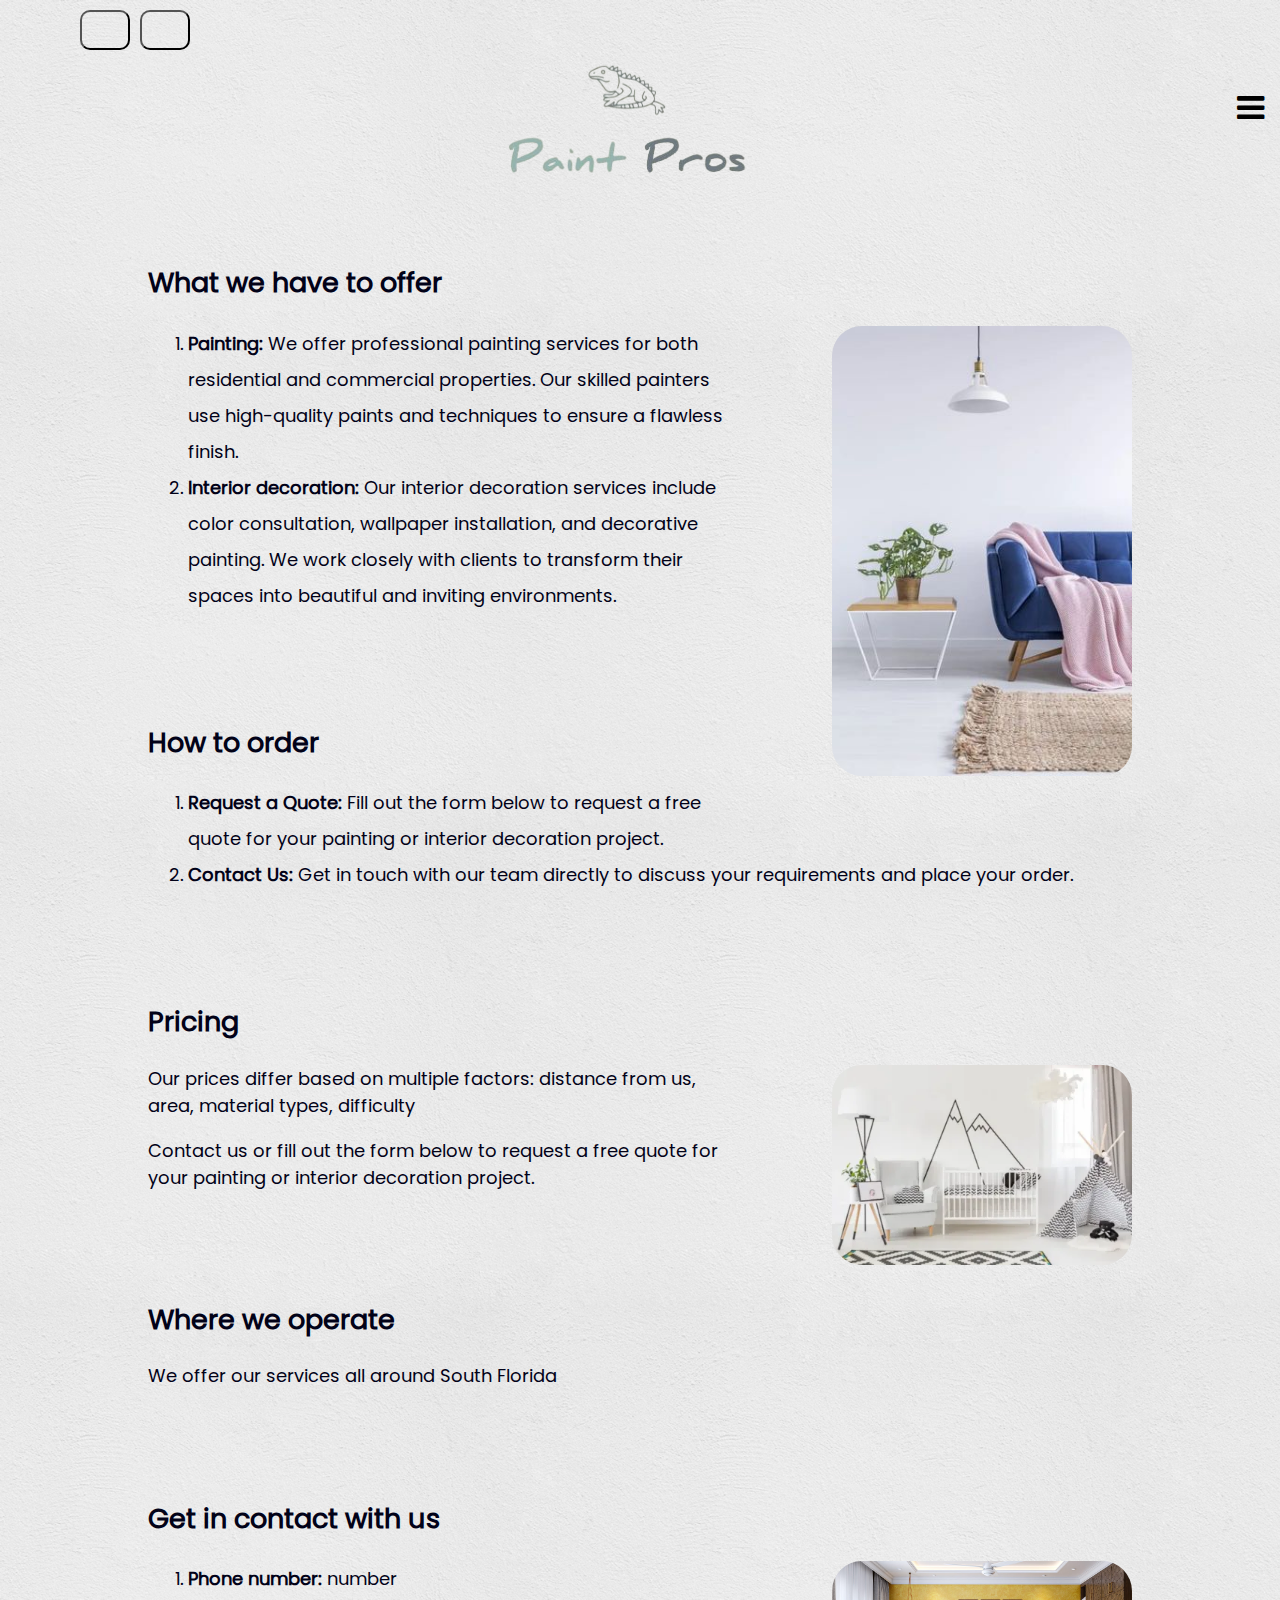
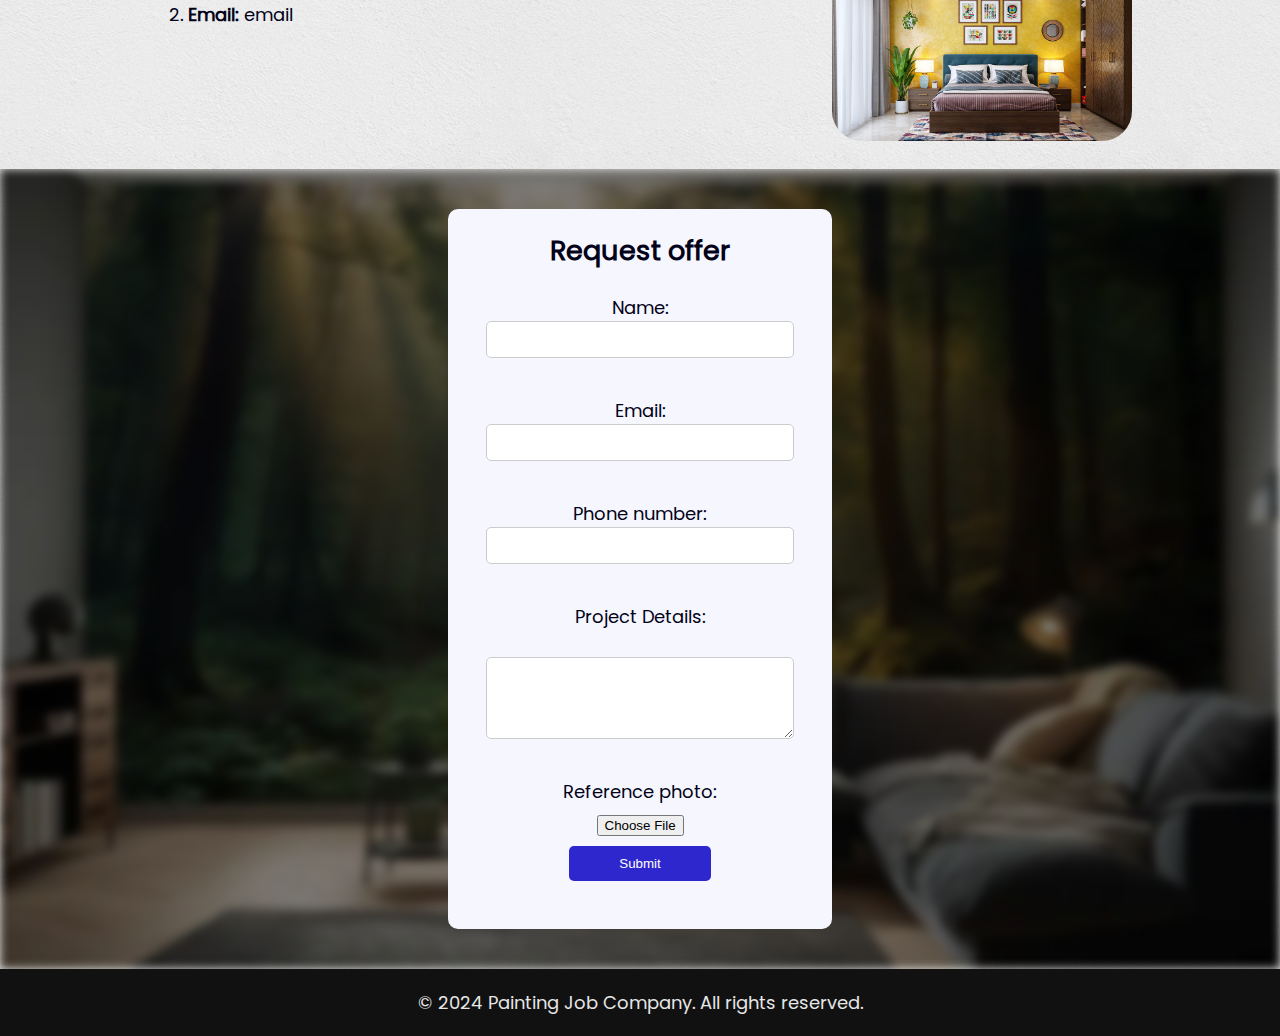
<file: index.html>
<!DOCTYPE html>
<html lang="en">
<head>
    <meta charset="UTF-8">
    <meta name="viewport" content="width=device-width, initial-scale=1.0">
    <title translate="no">Paint Pros</title>
    <link rel="icon" type="image/x-icon" href="/images/favicon.ico">
    <link rel="stylesheet" href="styles.css">

    <style>
        .dark-mode {
            background-color: #111;
            background-image: none;
            header {background: linear-gradient(#070707 50%, #111 100%); color: white;}
            footer {color: #FFF;}
            .infobox {color: white;}
            .formbox {background-color: #1a1919; color: white;}
            form textarea {background-color: #252424; color: white;}
            form input {background-color: #252424; color: white;}
            .btn {color: #FFF;};
        } 
    </style>
</head>
<body>
    <header>
        <input type="button" id="langbutton" onclick="location.href='#googtrans(en|es)';" class="lang-es lang-select" style="height: 40px; width: 50px; float: left; margin-left: 80px; margin-top: 10px; cursor: pointer; background: url(https://upload.wikimedia.org/wikipedia/en/thumb/9/9a/Flag_of_Spain.svg/1200px-Flag_of_Spain.svg.png); background-size: 100% 100%; border-radius: 10px;"></input>
        <input type="button" id="langbutton" onclick="location.href='#googtrans(en|en)';" class="lang-en lang-select" style="height: 40px; width: 50px; float: left; margin-left: 10px; margin-top: 10px; cursor: pointer; background: url(https://cdn.britannica.com/33/4833-004-828A9A84/Flag-United-States-of-America.jpg); background-size: 100% 100%; border-radius: 10px;"></input>    
        <img src="/images/painrprosicon.png" height="200%" style="transform: translateY(-8em); width: 100%; object-fit:scale-down; position: relative; z-index: -1;">
    </header>

    <script type="text/javascript" src="https://ajax.googleapis.com/ajax/libs/jquery/3.1.1/jquery.min.js"></script>
    <script type="text/javascript" src="https://maxcdn.bootstrapcdn.com/bootstrap/3.3.7/js/bootstrap.min.js"></script>

    <script type="text/javascript">
        function googleTranslateElementInit() {
          new google.translate.TranslateElement({pageLanguage: 'en', layout: google.translate.TranslateElement.FloatPosition.TOP_LEFT}, 'google_translate_element');
        }
    
        function triggerHtmlEvent(element, eventName) {
          var event;
          if (document.createEvent) {
            event = document.createEvent('HTMLEvents');
            event.initEvent(eventName, true, true);
            element.dispatchEvent(event);
          } else {
            event = document.createEventObject();
            event.eventType = eventName;
            element.fireEvent('on' + event.eventType, event);
          }
        }
    
        jQuery('.lang-select').click(function() {
          var theLang = jQuery(this).attr('data-lang');
          jQuery('.goog-te-combo').val(theLang);
    
          window.location = jQuery(this).attr('href');
          location.reload();

          setCookie("language", window.location.hash, 365);
        });
    </script>
    <script type="text/javascript" src="//translate.google.com/translate_a/element.js?cb=googleTranslateElementInit"></script>

    <div id="mySidenav" class="sidenav">
        <a href="javascript:void(0)" class="closebtn" onclick="closeNav()">&times;</a>
        <a href="#home">Home</a>
        <a href="services.html">Services</a>
        <a href="finishedjobs.html">Finished jobs</a>
        <a href="#contact">Contact</a>
        <a href="#quote">Request quote</a>
        <label class="switch">
            <input id="myinput" onclick="toggledarkmode()" type="checkbox">
            <span class="slider round"></span>
            <label for="myinput" style="margin-left: 4em; transform: translateY(-1.3em); width: 10em; display: block; position: relative; line-height: 1.4em; color: #818181; font-size: 16px;">Toggle dark mode</label>
        </label>
    </div>

    <script>
        document.body.style.backgroundImage = "/images/bg.png"
        
        // Function to check if dark mode cookie exists and toggle dark mode accordingly
        function checkDarkModeCookie() {
            // Check if the darkMode cookie exists
            const darkModeCookie = getCookie("darkMode");
            if (darkModeCookie === "true") {
                // If the darkMode cookie is true, enable dark mode
                document.body.classList.add("dark-mode");
                // Make sure the toggle switch is checked
                document.getElementById("myinput").checked = true;
            }
        }
    
        // Function to set a cookie
        function setCookie(cname, cvalue, exdays) 
        {
            const d = new Date();
            d.setTime(d.getTime() + (exdays * 24 * 60 * 60 * 1000));
            const expires = "expires=" + d.toUTCString();
            document.cookie = cname + "=" + cvalue + ";" + expires + ";path=/";
        }
    
        // Function to get a cookie
        function getCookie(cname) 
        {
            const name = cname + "=";
            const decodedCookie = decodeURIComponent(document.cookie);
            const ca = decodedCookie.split(';');
            for (let i = 0; i < ca.length; i++) {
                let c = ca[i];
                while (c.charAt(0) === ' ') {
                    c = c.substring(1);
                }
                if (c.indexOf(name) === 0) {
                    return c.substring(name.length, c.length);
                }
            }
            return "";
        }
    
        // Function to handle dark mode toggle
        function toggledarkmode() 
        {
            const element = document.body;
            element.classList.toggle("dark-mode");
    
            // If dark mode is enabled, set darkMode cookie to true, else set it to false
            const darkModeEnabled = element.classList.contains("dark-mode");
            setCookie("darkMode", darkModeEnabled.toString(), 365);
        }
    
        // Call the function to check dark mode cookie when the page loads
        checkDarkModeCookie();

        if (getCookie("language"))
        {
            if (getCookie("language") !== window.location.hash)
            {
                window.location.hash = getCookie("language");
                setCookie("language", window.location.hash, 365);
            }
        }
    </script>

    <link rel="stylesheet" href="https://cdnjs.cloudflare.com/ajax/libs/font-awesome/4.7.0/css/font-awesome.min.css">

    <button class="btn" onclick="openNav()"><i class="fa fa-bars"></i></button>

    <script>
        function openNav() {
        document.getElementById("mySidenav").style.width = "250px";
        }

        function closeNav() {
        document.getElementById("mySidenav").style.width = "0";
        }
    </script>

    <div class="infobox">
        <section>
            <div>
                <h2 id="services">What we have to offer</h2>
                <img src="/images/image1.jpg" style="border-radius: 30px; width: 300px; float: right; transform: translateY(-4em); margin: 4em 0 0.5em 5em;">
                <ol style="line-height: 2em;">
                    <li><b>Painting: </b> We offer professional painting services for both residential and commercial properties. Our skilled painters use high-quality paints and techniques to ensure a flawless finish.</li>
                    <li><b>Interior decoration: </b> Our interior decoration services include color consultation, wallpaper installation, and decorative painting. We work closely with clients to transform their spaces into beautiful and inviting environments.</li>
                </ol>
            </div>
        </section>
    </div>

    <div class="infobox">
        <section>
            <h2>How to order</h2>
            <ol style="line-height: 2em;">
                <li><b>Request a Quote: </b> Fill out the form below to request a free quote for your painting or interior decoration project.</li>
                <li><b>Contact Us: </b> Get in touch with our team directly to discuss your requirements and place your order.</li>
            </ol>
        </section>
    </div>

    <div class="infobox">
        <section>
            <h2>Pricing</h2>
            <img src="/images/image2.webp" style="border-radius: 30px; width: 300px; float: right; margin: 0em 0 0.5em 5em;">
            <p>Our prices differ based on multiple factors: distance from us, area, material types, difficulty</p>
            <p>Contact us or fill out the form below to request a free quote for your painting or interior decoration project.</p>
        </section>
    </div>

    <div class="infobox">
        <section>
            <h2>Where we operate</h2>
            <p>We offer our services all around South Florida</p>
        </section>
    </div>

    <div class="infobox">
        <section>
            <h2 id="contact">Get in contact with us</h2>
            <img src="/images/image3.jpg" style="border-radius: 30px; width: 300px; float: right; position: relative; margin: 0em 0 0.5em 5em;">
            <ol style="line-height: 2em;">
                <li><b>Phone number: </b> number</li>
                <li><b>Email: </b> email</li>
            </ol>
        </section>
    </div>

    <div class="container">
        <div class="background-overlay"></div>

        <div class="formbox">
            <h2 id="quote" style="text-align:center;">Request offer</h2>
            <form action="https://formsubmit.co/gentpooy@gmail.com" method="post" enctype="multipart/form-data">
                <input type="hidden" name="_captcha" value="false">
                <input type="hidden" name="_template" value="table">
                <input type="hidden" name="_subject" value="New submission for job!">
                <label for="name">Name:</label>
                <input type="text" id="name" name="name" required><br><br>
                <label for="email">Email:</label>
                <input type="email" id="email" name="email" required><br><br>
                <label for="phone">Phone number:</label>
                <input type="tel" id="phone" name="phone" required><br><br>
                <label for="project-details">Project Details:</label><br>
                <textarea id="project-details" name="message" rows="4" cols="50" required></textarea><br><br>
                <label for="attachment">Reference photo:</label>
                <input style="padding: 10px; position: relative; left: 83px; color: transparent; background-color: transparent;" id="file" type="file" name="attachment" accept="image/png, image/jpeg">
                <button type="submit">Submit</button>
            </form>
        </div>
    </div>

    <footer>
        <p>&copy; 2024 Painting Job Company. All rights reserved.</p>
    </footer>
</body>
</html>
</file>
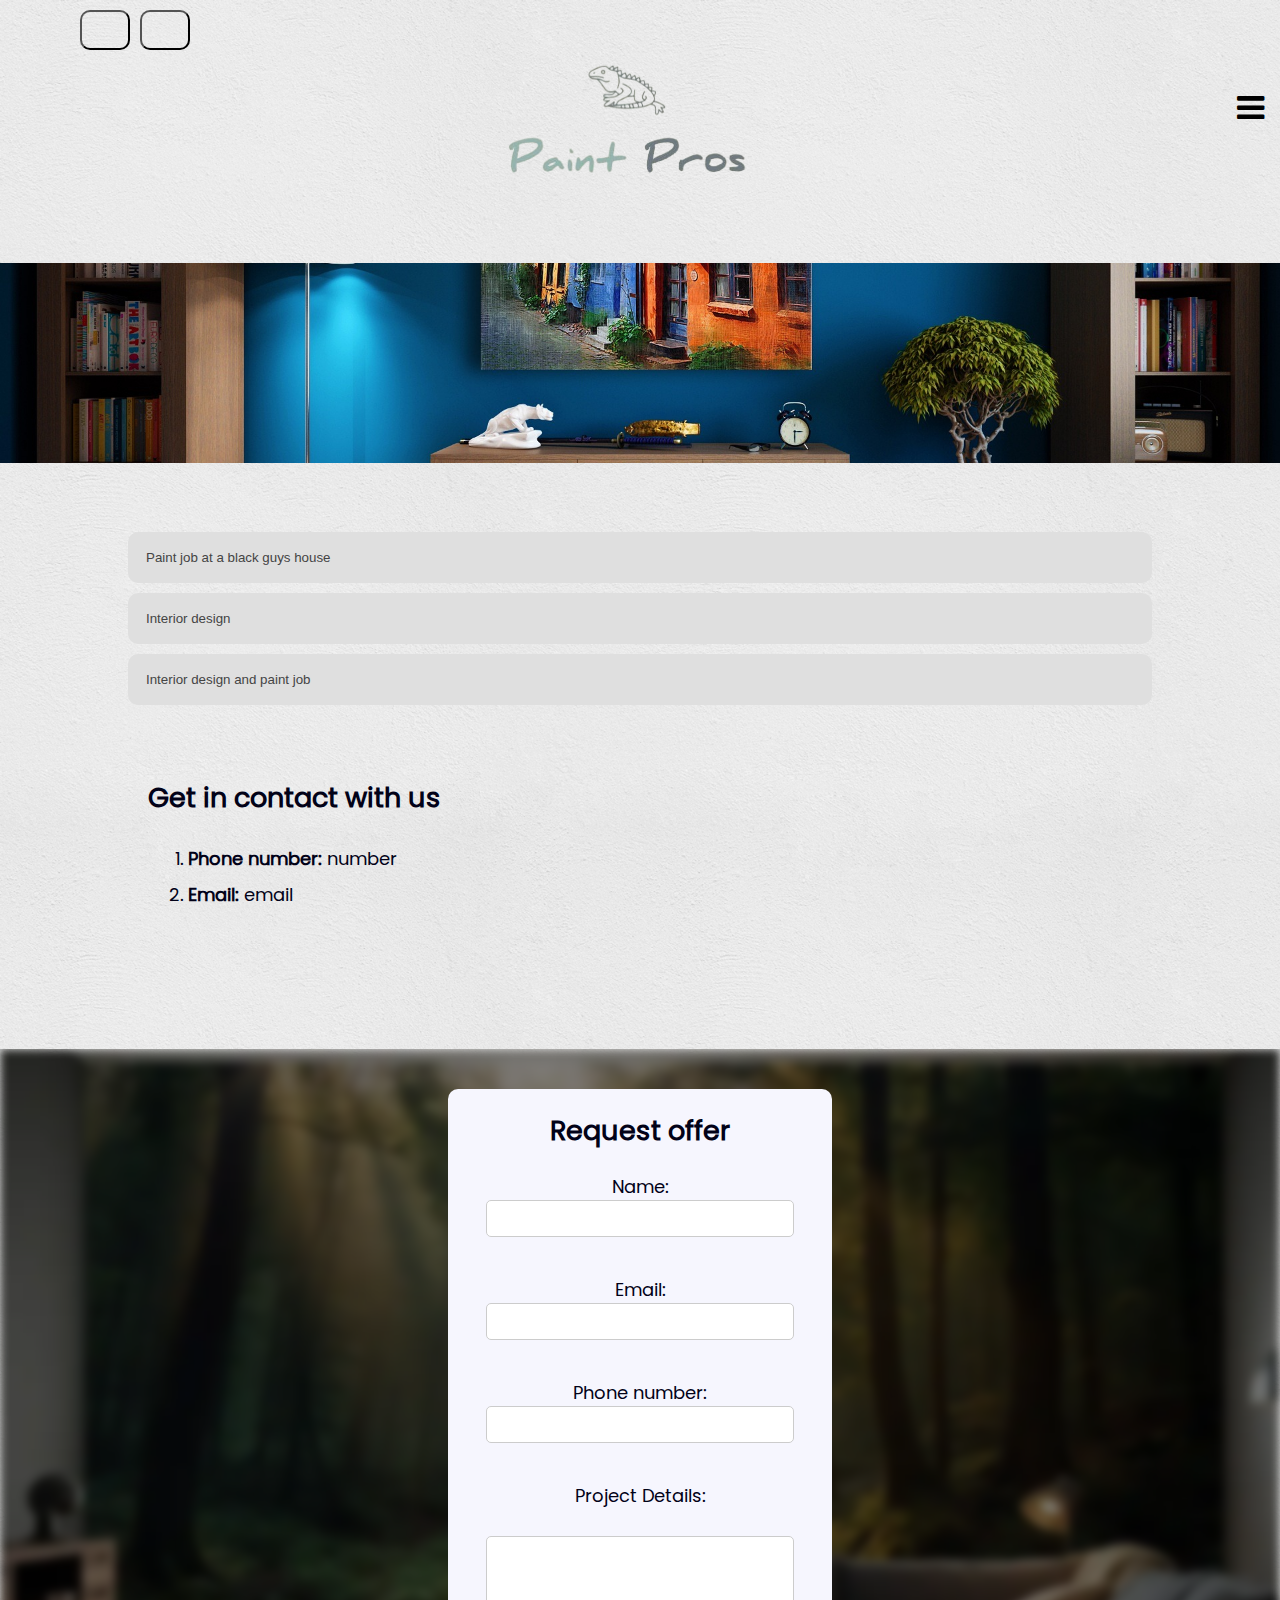
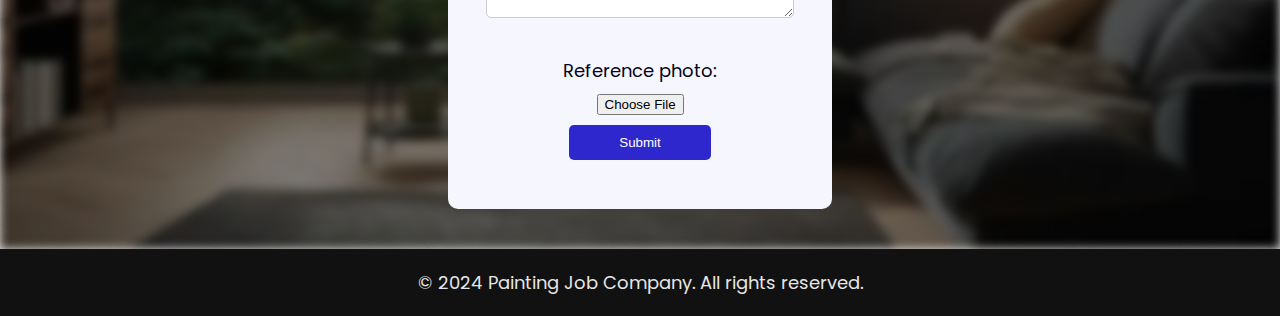
<file: finishedjobs.html>
<!DOCTYPE html>
<html lang="en">
<head>
    <meta charset="UTF-8">
    <meta name="viewport" content="width=device-width, initial-scale=1.0">
    <title translate="no">Paint Pros</title>
    <link rel="icon" type="image/x-icon" href="/images/favicon.ico">
    <link rel="stylesheet" href="styles.css">
    <style>
        @media screen and (max-width: 1200px) {
            .sidenav {padding-top: 15px;}
            .sidenav a {font-size: 18px;}
            .infobox {margin-top: 5%; margin-bottom: 5%;}
        }
    </style>
</head>
<body>
    <header>
        <input type="button" id="langbutton" onclick="location.href='#googtrans(en|es)';" class="lang-es lang-select" style="height: 40px; width: 50px; float: left; margin-left: 80px; margin-top: 10px; cursor: pointer; background: url(https://upload.wikimedia.org/wikipedia/en/thumb/9/9a/Flag_of_Spain.svg/1200px-Flag_of_Spain.svg.png); background-size: 100% 100%; border-radius: 10px;"></input>
        <input type="button" id="langbutton" onclick="location.href='#googtrans(en|en)';" class="lang-en lang-select" style="height: 40px; width: 50px; float: left; margin-left: 10px; margin-top: 10px; cursor: pointer; background: url(https://cdn.britannica.com/33/4833-004-828A9A84/Flag-United-States-of-America.jpg); background-size: 100% 100%; border-radius: 10px;"></input>    
        <img src="/images/painrprosicon.png" height="200%" style="transform: translateY(-8em); width: 100%; object-fit:scale-down; position: relative; z-index: -1;">
    </header>

    <script type="text/javascript" src="https://ajax.googleapis.com/ajax/libs/jquery/3.1.1/jquery.min.js"></script>
    <script type="text/javascript" src="https://maxcdn.bootstrapcdn.com/bootstrap/3.3.7/js/bootstrap.min.js"></script>

    <script type="text/javascript">
        function googleTranslateElementInit() {
          new google.translate.TranslateElement({pageLanguage: 'en', layout: google.translate.TranslateElement.FloatPosition.TOP_LEFT}, 'google_translate_element');
        }
    
        function triggerHtmlEvent(element, eventName) {
          var event;
          if (document.createEvent) {
            event = document.createEvent('HTMLEvents');
            event.initEvent(eventName, true, true);
            element.dispatchEvent(event);
          } else {
            event = document.createEventObject();
            event.eventType = eventName;
            element.fireEvent('on' + event.eventType, event);
          }
        }
    
        jQuery('.lang-select').click(function() {
          var theLang = jQuery(this).attr('data-lang');
          jQuery('.goog-te-combo').val(theLang);
    
          window.location = jQuery(this).attr('href');
          location.reload();

          setCookie("language", window.location.hash, 365);
        });
    </script>
    <script type="text/javascript" src="//translate.google.com/translate_a/element.js?cb=googleTranslateElementInit"></script>

    <div id="mySidenav" class="sidenav">
        <a href="javascript:void(0)" class="closebtn" onclick="closeNav()">&times;</a>
        <a href="index.html">Home</a>
        <a href="services.html">Services</a>
        <a href="#contact">Contact</a>
        <a href="#quote">Request quote</a>
        <label class="switch">
            <input id="myinput" onclick="toggledarkmode()" type="checkbox">
            <span class="slider round"></span>
            <label for="myinput" style="margin-left: 4em; transform: translateY(-1.3em); width: 10em; display: block; position: relative; line-height: 1.4em; color: #818181; font-size: 16px;">Toggle dark mode</label>
        </label>
    </div>

    <script>
        // Function to check if dark mode cookie exists and toggle dark mode accordingly
        function checkDarkModeCookie() {
            // Check if the darkMode cookie exists
            const darkModeCookie = getCookie("darkMode");
            if (darkModeCookie === "true") {
                // If the darkMode cookie is true, enable dark mode
                document.body.classList.add("dark-mode");
                // Make sure the toggle switch is checked
                document.getElementById("myinput").checked = true;
            }
        }
    
        // Function to set a cookie
        function setCookie(cname, cvalue, exdays) 
        {
            const d = new Date();
            d.setTime(d.getTime() + (exdays * 24 * 60 * 60 * 1000));
            const expires = "expires=" + d.toUTCString();
            document.cookie = cname + "=" + cvalue + ";" + expires + ";path=/";
        }
    
        // Function to get a cookie
        function getCookie(cname) 
        {
            const name = cname + "=";
            const decodedCookie = decodeURIComponent(document.cookie);
            const ca = decodedCookie.split(';');
            for (let i = 0; i < ca.length; i++) {
                let c = ca[i];
                while (c.charAt(0) === ' ') {
                    c = c.substring(1);
                }
                if (c.indexOf(name) === 0) {
                    return c.substring(name.length, c.length);
                }
            }
            return "";
        }
    
        // Function to handle dark mode toggle
        function toggledarkmode() 
        {
            const element = document.body;
            element.classList.toggle("dark-mode");
    
            // If dark mode is enabled, set darkMode cookie to true, else set it to false
            const darkModeEnabled = element.classList.contains("dark-mode");
            setCookie("darkMode", darkModeEnabled.toString(), 365);
        }
    
        // Call the function to check dark mode cookie when the page loads
        checkDarkModeCookie();

        if (getCookie("language"))
        {
            if (getCookie("language") !== window.location.hash)
            {
                window.location.hash = getCookie("language");
                setCookie("language", window.location.hash, 365);
            }
        }
    </script>

    <link rel="stylesheet" href="https://cdnjs.cloudflare.com/ajax/libs/font-awesome/4.7.0/css/font-awesome.min.css">

    <button class="btn" onclick="openNav()"><i class="fa fa-bars"></i></button>

    <script>
        function openNav() {
        document.getElementById("mySidenav").style.width = "250px";
        }

        function closeNav() {
        document.getElementById("mySidenav").style.width = "0";
        }
    </script>

    <div style="position: relative;">
        <img src="/images/image4.jpg" height="200px" width="1920px" style="width: 100%; object-fit: cover; position: relative; transform: translateY(-31%); margin-top: 5%;">
    </div>

    <button class="accordion">Paint job at a black guys house</button>
    <div class="panel">
        <h2>Results</h2>
        <p>image</p>
    </div>

    <button class="accordion">Interior design</button>
    <div class="panel">
        <h2>Before and after</h2>
        <p>image</p>
    </div>

    <button class="accordion">Interior design and paint job</button>
    <div class="panel">
        <h2>Results</h2>
        <p>image</p> 
        <h2>Steps</h2>
        <p>another image</p>
    </div>

    <script>
        var acc = document.getElementsByClassName("accordion");
        var i;
        
        for (i = 0; i < acc.length; i++) {
          acc[i].addEventListener("click", function() {
            this.classList.toggle("active");
            var panel = this.nextElementSibling;
            if (panel.style.maxHeight) {
              panel.style.maxHeight = null;
            } else {
              panel.style.maxHeight = panel.scrollHeight + "px";
            }
          });
        }
    </script>

    <div class="infobox">
        <section>
            <h2 id="contact">Get in contact with us</h2>
            <ol style="line-height: 2em;">
                <li><b>Phone number: </b> number</li>
                <li><b>Email: </b> email</li>
            </ol>
        </section>
    </div>

    <div class="container">
        <div class="background-overlay"></div>

        <div class="formbox">
            <h2 id="quote" style="text-align:center;">Request offer</h2>
            <form action="https://formsubmit.co/gentpooy@gmail.com" method="post" enctype="multipart/form-data">
                <input type="hidden" name="_captcha" value="false">
                <input type="hidden" name="_template" value="table">
                <input type="hidden" name="_subject" value="New submission for job!">
                <label for="name">Name:</label>
                <input type="text" id="name" name="name" required><br><br>
                <label for="email">Email:</label>
                <input type="email" id="email" name="email" required><br><br>
                <label for="phone">Phone number:</label>
                <input type="tel" id="phone" name="phone" required><br><br>
                <label for="project-details">Project Details:</label><br>
                <textarea id="project-details" name="message" rows="4" cols="50" required></textarea><br><br>
                <label for="attachment">Reference photo:</label>
                <input style="padding: 10px; position: relative; left: 83px; color: transparent; background-color: transparent;" type="file" name="attachment" accept="image/png, image/jpeg">
                <button type="submit">Submit</button>
            </form>
        </div>
    </div>

    <footer>
        <p>&copy; 2024 Painting Job Company. All rights reserved.</p>
    </footer>
</body>
</html>
</file>
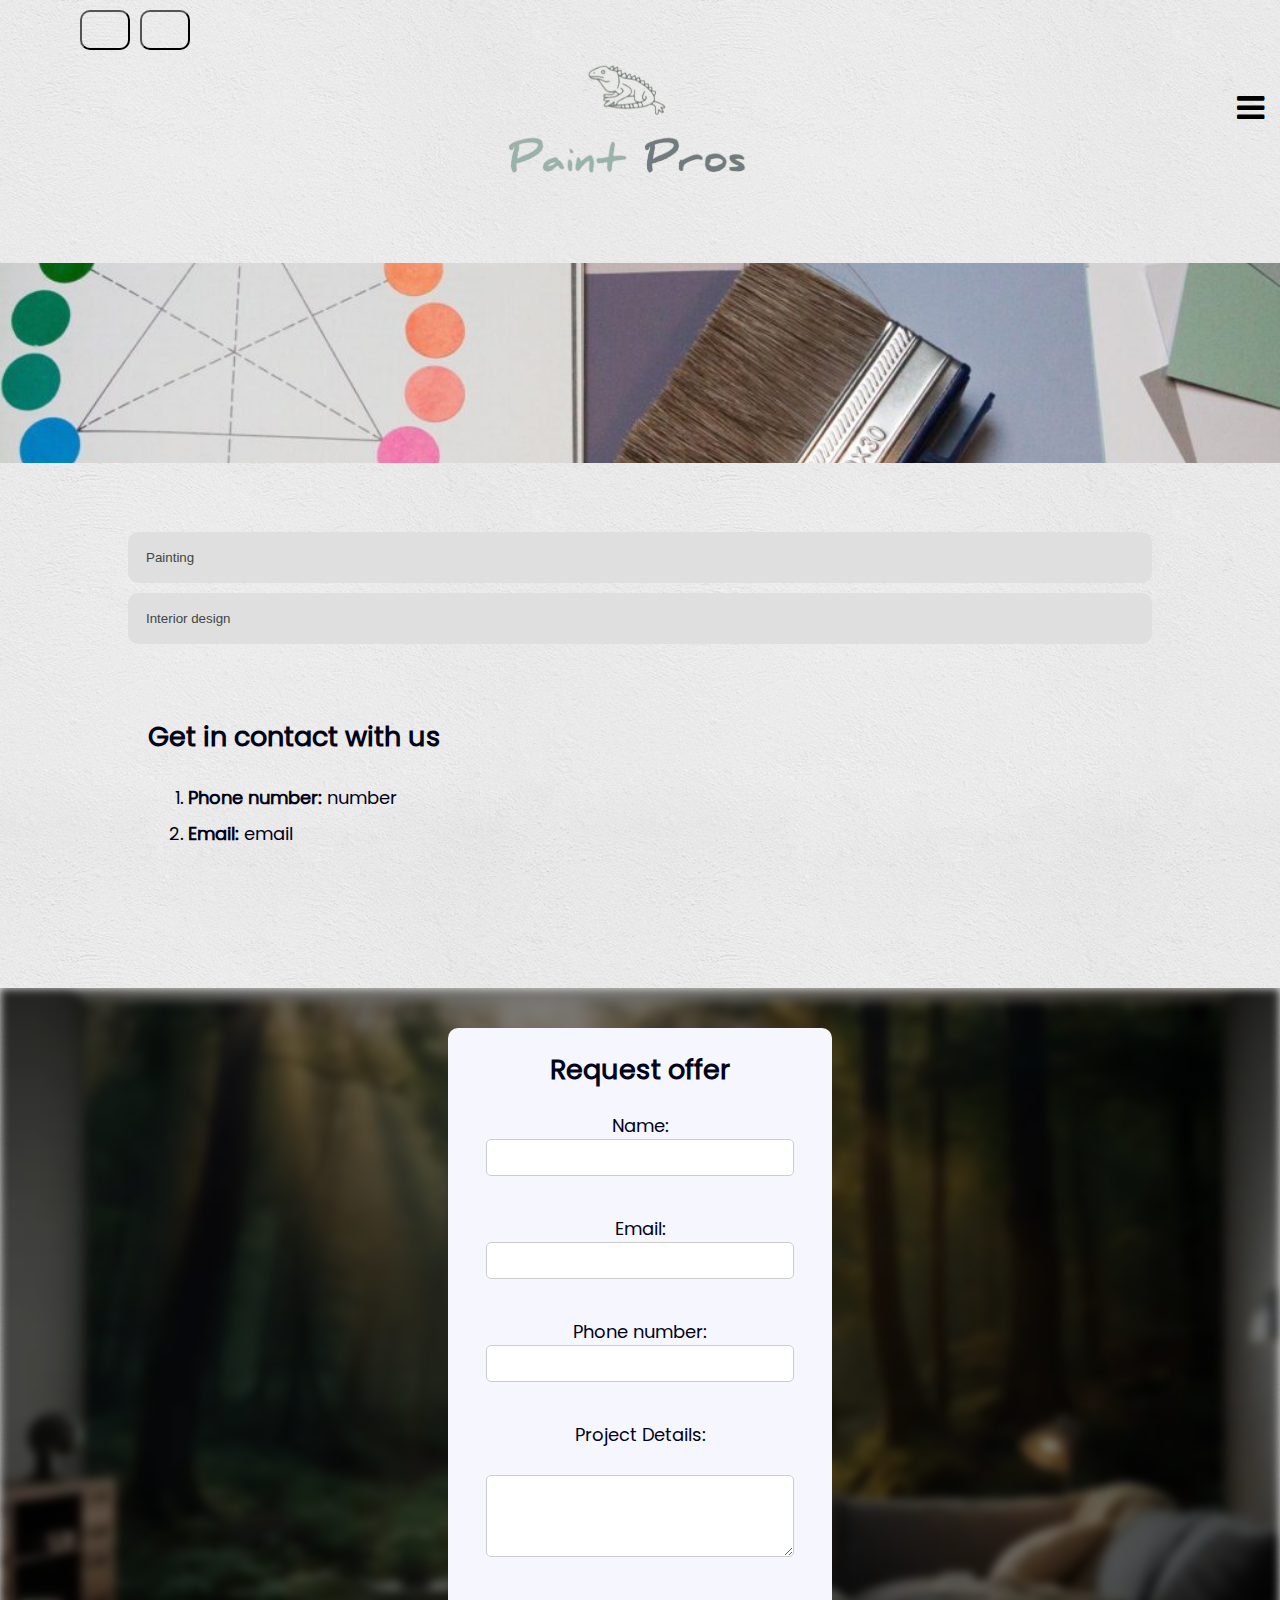
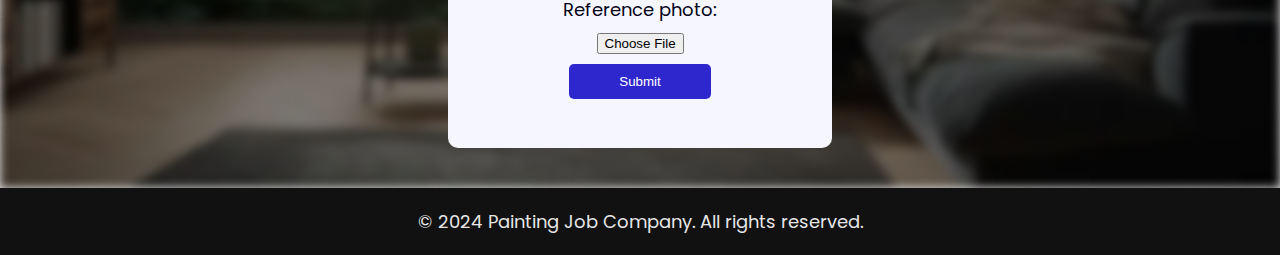
<file: services.html>
<!DOCTYPE html>
<html lang="en">
<head>
    <meta charset="UTF-8">
    <meta name="viewport" content="width=device-width, initial-scale=1.0">
    <title translate="no">Paint Pros</title>
    <link rel="icon" type="image/x-icon" href="/images/favicon.ico">
    <link rel="stylesheet" href="styles.css">
    <style>
        @media screen and (max-width: 1200px) {
            .sidenav {padding-top: 15px;}
            .sidenav a {font-size: 18px;}
            .infobox {margin-top: 5%; margin-bottom: 5%;}
        }
    </style>
</head>
<body>
    <header>
        <input type="button" id="langbutton" onclick="location.href='#googtrans(en|es)';" class="lang-es lang-select" style="height: 40px; width: 50px; float: left; margin-left: 80px; margin-top: 10px; cursor: pointer; background: url(https://upload.wikimedia.org/wikipedia/en/thumb/9/9a/Flag_of_Spain.svg/1200px-Flag_of_Spain.svg.png); background-size: 100% 100%; border-radius: 10px;"></input>
        <input type="button" id="langbutton" onclick="location.href='#googtrans(en|en)';" class="lang-en lang-select" style="height: 40px; width: 50px; float: left; margin-left: 10px; margin-top: 10px; cursor: pointer; background: url(https://cdn.britannica.com/33/4833-004-828A9A84/Flag-United-States-of-America.jpg); background-size: 100% 100%; border-radius: 10px;"></input>    
        <img src="/images/painrprosicon.png" height="200%" style="transform: translateY(-8em); width: 100%; object-fit:scale-down; position: relative; z-index: -1;">
    </header>

    <script type="text/javascript" src="https://ajax.googleapis.com/ajax/libs/jquery/3.1.1/jquery.min.js"></script>
    <script type="text/javascript" src="https://maxcdn.bootstrapcdn.com/bootstrap/3.3.7/js/bootstrap.min.js"></script>

    <script type="text/javascript">
        function googleTranslateElementInit() {
          new google.translate.TranslateElement({pageLanguage: 'en', layout: google.translate.TranslateElement.FloatPosition.TOP_LEFT}, 'google_translate_element');
        }
    
        function triggerHtmlEvent(element, eventName) {
          var event;
          if (document.createEvent) {
            event = document.createEvent('HTMLEvents');
            event.initEvent(eventName, true, true);
            element.dispatchEvent(event);
          } else {
            event = document.createEventObject();
            event.eventType = eventName;
            element.fireEvent('on' + event.eventType, event);
          }
        }
    
        jQuery('.lang-select').click(function() {
          var theLang = jQuery(this).attr('data-lang');
          jQuery('.goog-te-combo').val(theLang);
    
          window.location = jQuery(this).attr('href');
          location.reload();

          setCookie("language", window.location.hash, 365);
        });
    </script>
    <script type="text/javascript" src="//translate.google.com/translate_a/element.js?cb=googleTranslateElementInit"></script>

    <div id="mySidenav" class="sidenav">
        <a href="javascript:void(0)" class="closebtn" onclick="closeNav()">&times;</a>
        <a href="index.html">Home</a>
        <a href="finishedjobs.html">Finished jobs</a>
        <a href="#contact">Contact</a>
        <a href="#quote">Request quote</a>
        <label class="switch">
            <input id="myinput" onclick="toggledarkmode()" type="checkbox">
            <span class="slider round"></span>
            <label for="myinput" style="margin-left: 4em; transform: translateY(-1.3em); width: 10em; display: block; position: relative; line-height: 1.4em; color: #818181; font-size: 16px;">Toggle dark mode</label>
        </label>
    </div>

    <script>
        // Function to check if dark mode cookie exists and toggle dark mode accordingly
        function checkDarkModeCookie() {
            // Check if the darkMode cookie exists
            const darkModeCookie = getCookie("darkMode");
            if (darkModeCookie === "true") {
                // If the darkMode cookie is true, enable dark mode
                document.body.classList.add("dark-mode");
                // Make sure the toggle switch is checked
                document.getElementById("myinput").checked = true;
            }
        }
    
        // Function to set a cookie
        function setCookie(cname, cvalue, exdays) 
        {
            const d = new Date();
            d.setTime(d.getTime() + (exdays * 24 * 60 * 60 * 1000));
            const expires = "expires=" + d.toUTCString();
            document.cookie = cname + "=" + cvalue + ";" + expires + ";path=/";
        }
    
        // Function to get a cookie
        function getCookie(cname) 
        {
            const name = cname + "=";
            const decodedCookie = decodeURIComponent(document.cookie);
            const ca = decodedCookie.split(';');
            for (let i = 0; i < ca.length; i++) {
                let c = ca[i];
                while (c.charAt(0) === ' ') {
                    c = c.substring(1);
                }
                if (c.indexOf(name) === 0) {
                    return c.substring(name.length, c.length);
                }
            }
            return "";
        }
    
        // Function to handle dark mode toggle
        function toggledarkmode() 
        {
            const element = document.body;
            element.classList.toggle("dark-mode");
    
            // If dark mode is enabled, set darkMode cookie to true, else set it to false
            const darkModeEnabled = element.classList.contains("dark-mode");
            setCookie("darkMode", darkModeEnabled.toString(), 365);
        }
    
        // Call the function to check dark mode cookie when the page loads
        checkDarkModeCookie();

        if (getCookie("language"))
        {
            if (getCookie("language") !==window.location.hash)
            {
                window.location.hash = getCookie("language");
                setCookie("language", window.location.hash, 365);
            }
        }
    </script>

    <link rel="stylesheet" href="https://cdnjs.cloudflare.com/ajax/libs/font-awesome/4.7.0/css/font-awesome.min.css">

    <button class="btn" onclick="openNav()"><i class="fa fa-bars"></i></button>

    <script>
        function openNav() {
        document.getElementById("mySidenav").style.width = "250px";
        }

        function closeNav() {
        document.getElementById("mySidenav").style.width = "0";
        }
    </script>

    <div style="position: relative;">
        <img src="/images/image5.jpg" height="200px" width="1920" style="width: 100%; object-fit: cover; position: relative; transform: translateY(-31%); margin-top: 5%;">
    </div>

    <button class="accordion">Painting</button>
    <div class="panel">
        <h2>We offer painting</h2>
        <p>image</p>
    </div>

    <button class="accordion">Interior design</button>
    <div class="panel">
        <h2>We offer interior design</h2>
        <p>image</p>
    </div>

    <script>
        var acc = document.getElementsByClassName("accordion");
        var i;
        
        for (i = 0; i < acc.length; i++) {
          acc[i].addEventListener("click", function() {
            this.classList.toggle("active");
            var panel = this.nextElementSibling;
            if (panel.style.maxHeight) {
              panel.style.maxHeight = null;
            } else {
              panel.style.maxHeight = panel.scrollHeight + "px";
            }
          });
        }
    </script>

    <div class="infobox">
        <section>
            <h2 id="contact">Get in contact with us</h2>
            <ol style="line-height: 2em;">
                <li><b>Phone number: </b> number</li>
                <li><b>Email: </b> email</li>
            </ol>
        </section>
    </div>

    <div class="container">
        <div class="background-overlay"></div>

        <div class="formbox">
            <h2 id="quote" style="text-align:center;">Request offer</h2>
            <form action="https://formsubmit.co/gentpooy@gmail.com" method="post" enctype="multipart/form-data">
                <input type="hidden" name="_captcha" value="false">
                <input type="hidden" name="_template" value="table">
                <input type="hidden" name="_subject" value="New submission for job!">
                <label for="name">Name:</label>
                <input type="text" id="name" name="name" required><br><br>
                <label for="email">Email:</label>
                <input type="email" id="email" name="email" required><br><br>
                <label for="phone">Phone number:</label>
                <input type="tel" id="phone" name="phone" required><br><br>
                <label for="project-details">Project Details:</label><br>
                <textarea id="project-details" name="message" rows="4" cols="50" required></textarea><br><br>
                <label for="attachment">Reference photo:</label>
                <input style="padding: 10px; position: relative; left: 83px; color: transparent; background-color: transparent;" type="file" name="attachment" accept="image/png, image/jpeg">
                <button type="submit">Submit</button>
            </form>
        </div>
    </div>

    <footer>
        <p>&copy; 2024 Painting Job Company. All rights reserved.</p>
    </footer>
</body>
</html>
</file>
<file: styles.css>
@font-face {
    font-family: 'Poppins';
    src: url(fonts/Poppins-Regular.ttf) format('truetype'); /* Chrome 4+, Firefox 3.5, Opera 10+, Safari 3—5 */
}

body {
    font-family: Poppins;
    margin: 0;
    padding: 0;
    background-color: #ffffff; /* Set background color using CSS custom property */
    background-image: url(/images/bg.png);
    background-size: 50%;
    color: rgb(2, 2, 24); /* Set text color using CSS custom property */
    font-size: 18px;
    transition: 0.5s;
    z-index: -3;
}

.container {
    position: relative;
    height: 800px; /* Adjust as needed to cover the entire viewport */
    display: flexbox;
    justify-content: center;
    align-items: center;
    margin-top: 5em;
    overflow: hidden; /* Prevent content from overflowing */
}

.background-overlay {
    position: absolute;
    top: 0;
    left: 0;
    width: 100%;
    height: 100%;
    background-image: url(/images/photo_wallpaper_1_darken.webp); /* Add the path to your background image */
    background-size: cover; /* Cover the entire container with the background image */
    background-position: center; /* Center the background image */
    filter: blur(5px); /* Apply blur effect to the background image */
    z-index: -1; /* Ensure the overlay stays behind the content */
}

.infobox{
    background-color: transparent; 
    width: 80%; 
    margin: auto; 
    border-radius: 10px; 
    padding: 1em; 
    margin-bottom: 1%; 
    margin-top: 1%;
    transition: 0.5s;
}

header {
    background: transparent;
    color: rgb(2, 2, 24);
    height: 200px;
    text-align: center;
    margin-bottom: 0em;
    transition: 2s;
    position: relative;
    z-index: -2;
}

.formbox {
    background-color: rgb(246, 246, 254); 
    justify-content: center;
    position: relative;
    display: flexbox;
    overflow: hidden;
    height: 800px;
    width: 30%; 
    height: 90%; 
    margin: auto; 
    top: 5%; 
    border-radius: 10px;
    min-width: 350px;
    transition: 0.5s;
}

.sidenav {
    background-color: rgb(230, 230, 230);
    height: 100%; /* 100% Full-height */
    width: 0; /* 0 width - change this with JavaScript */
    position: fixed; /* Stay in place */
    z-index: 1; /* Stay on top */
    top: 0; /* Stay at the top */
    right: 0;
    background-color: #111; /* Black*/
    overflow-x: hidden; /* Disable horizontal scroll */
    padding-top: 60px; /* Place content 60px from the top */
    transition: 0.5s;
}

    .sidenav a {
        padding: 8px 8px 8px 32px;
        text-decoration: none;
        font-size: 25px;
        color: #818181;
        display: block;
        transition: 0.3s;
    }

        .sidenav a:hover {
            text-decoration: underline;
        }

        .sidenav .closebtn {
            position: absolute;
            top: 0;
            right: 25px;
            font-size: 36px;
            margin-left: 50px;
        }

@media screen and (max-width: 1200px) {
    .sidenav {padding-top: 15px;}
    .sidenav a {font-size: 18px;}
    .infobox {margin-top: 5%; margin-bottom: 5%;}
}

html {
    scroll-behavior: smooth;
}

section {
    padding: 10px 20px;
}

footer {
    background-color: #111; /* Set footer background color using CSS custom property */
    color: rgb(230, 230, 230);
    text-align: center;
    padding: 2px 0;
    position: page;
    bottom: 0;
    width: 100%;
}

form {
    display: flex;
    flex-direction: column;
    align-items: center;
}

    form input[type="text"],
    form input[type="email"],
    form input[type="tel"],
    form textarea {
        width: 80%;
        padding: 10px;
        margin-bottom: -15px;
        border: 1px solid #ccc;
        background-color: white;
        border-radius: 5px;
        box-sizing: border-box;
        transition: 0.5s;
    }

    form button {
        padding: 10px 50px;
        background-color: #2F27CE;
        color: #fff;
        border: none;
        border-radius: 5px;
        cursor: pointer;
    }

    .switch {
        position: relative;
        left: 12%;
        display: inline-block;
        width: 60px;
        height: 34px;
        }

        /* Hide default HTML checkbox */
        .switch input {
        opacity: 0;
        width: 0;
        height: 0;
        }

        /* The slider */
        .slider {
        position: absolute;
        cursor: pointer;
        top: 0;
        left: 0;
        right: 0;
        bottom: 0;
        background-color: #ccc;
        -webkit-transition: .4s;
        transition: .4s;
        }

        .slider:before {
        position: absolute;
        content: "";
        height: 26px;
        width: 26px;
        left: 4px;
        bottom: 4px;
        background-color: white;
        -webkit-transition: .4s;
        transition: .4s;
        }

        input:checked + .slider {
        background-color: #2196F3;
        }

        input:focus + .slider {
        box-shadow: 0 0 1px #2196F3;
        }

        input:checked + .slider:before {
        -webkit-transform: translateX(26px);
        -ms-transform: translateX(26px);
        transform: translateX(26px);
        }

        /* Rounded sliders */
        .slider.round {
        border-radius: 34px;
        }

        .slider.round:before {
        border-radius: 50%;
    }

    .btn {
        left: 100%; 
        float: right; 
        transform: translateY(-200%);
        background-color: transparent; 
        border: none; 
        font-size: 32px; 
        cursor: pointer; 
        background-color: transparent; 
        color: black; 
        padding: 12px 16px; 
        border-radius: 5px;
    }

    .accordion {
        background-color: #dfdfdf;
        position: relative;
        left: 10%;
        color: #444;
        cursor: pointer;
        padding: 18px;
        margin-bottom: 10px;
        border-radius: 10px;
        width: 80%;
        text-align: left;
        border: none;
        outline: none;
        transition: 0.4s;
    }

    .active, .accordion:hover {
        background-color: #ccc;
    }

    .panel {
        padding: 0 18px;
        position: relative;
        left: 10%;
        background-color: transparent;
        max-height: 0;
        overflow: hidden;
        transition: max-height 0.2s ease-out;
    }

    .dark-mode {
        background-color: #111;
        background-image: none;
        header {background: linear-gradient(#070707 50%, #111 100%); color: white;}
        footer {color: #FFF;}
        .infobox {color: white;}
        .formbox {background-color: #1a1919; color: white;}
        form textarea {background-color: #252424; color: white;}
        form input {background-color: #252424; color: white;}
        .btn {color: #FFF;};
        .accordion {background-color: #1a1919; color: white;}
        .panel {color: white;}
    }

    @media screen and (max-width: 1200px) {
        #langbutton {height: 30px !important; width: 40px !important;}
    }
</file>
